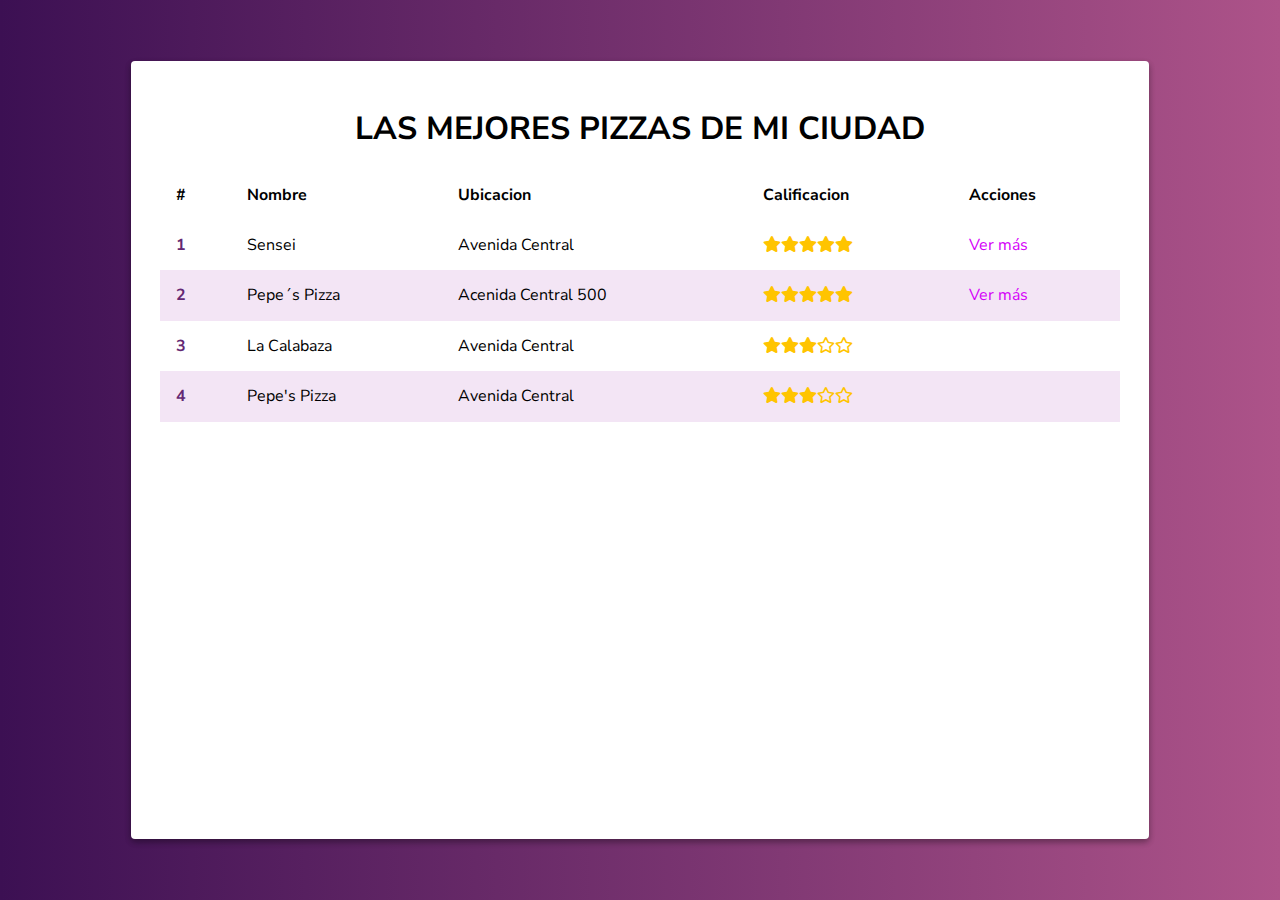
<file: index.htm>
<!DOCTYPE html>
<html lang="en">
<head>
    <meta charset="UTF-8">
    <meta http-equiv="X-UA-Compatible" content="IE=edge">
    <meta name="viewport" content="width=device-width, initial-scale=1.0">
    <link rel="preconnect" href="https://fonts.gstatic.com">
    <link href="https://fonts.googleapis.com/css2?family=Nunito+Sans:wght@300;400;700&family=Nunito:wght@200;300&display=swap" rel="stylesheet">
    <link rel="stylesheet" href="./assets/css/normalize.css">
    <link rel="stylesheet" href="./assets/css/main.css">
    <link rel="stylesheet" href="./fontawesome-free-5.15.3-web/css/all.css">
    <link rel="stylesheet" href="./assets/css/animate.css">
    <title>Las mejores pizzerias de mi ciudad</title>
</head>
<body>
    <div class="container">
        <div class="content animate__animated animate__fadeInDown">
            <header>
                <h1 class="titulo">Las mejores pizzas de mi ciudad</h1>
            </header>
            <table class="table">
                <thead>
                    <th>#</th>
                    <th>Nombre</th>
                    <th>Ubicacion</th>
                    <th>Calificacion</th>
                    <th>Acciones</th>
                </thead>
                <tbody>
                    <tr>
                        <td>1</td>
                        <td>Sensei</td>
                        <td>Avenida Central</td>
                        <td><i class="fas fa-star"></i><i class="fas fa-star"></i><i class="fas fa-star"></i><i class="fas fa-star"></i><i class="fas fa-star"></i></td>
                        <td><a href="./restaurantes/sensei.htm">Ver más</a></td>
                    </tr>
                    <tr>
                        <td>2</td>
                        <td>Pepe´s Pizza</td>
                        <td>Acenida Central 500</td>
                        <td><i class="fas fa-star"></i><i class="fas fa-star"></i><i class="fas fa-star"></i><i class="fas fa-star"></i><i class="fas fa-star"></i></td>
                        <td><a href="./restaurantes/sensei.htm">Ver más</a></td>
                    </tr>
                    <tr>
                        <td>3</td>
                        <td>La Calabaza</td>
                        <td>Avenida Central</td>
                        <td><i class="fas fa-star"></i><i class="fas fa-star"></i><i class="fas fa-star"></i><i class="far fa-star"></i></i><i class="far fa-star"></i></td>
                        <td></td>
                    </tr>
                    <tr>
                        <td>4</td>
                        <td>Pepe's Pizza</td>
                        <td>Avenida Central</td>
                        <td><i class="fas fa-star"></i><i class="fas fa-star"></i><i class="fas fa-star"></i><i class="far fa-star"></i><i class="far fa-star"></i></td>
                        <td></td>
                    </tr>
                </tbody>
            </table>
        </div>
    </div>
    <script src="./assets/javascript/main.js" type="text/javascript">
    </script>
</body>
</html>
</file>
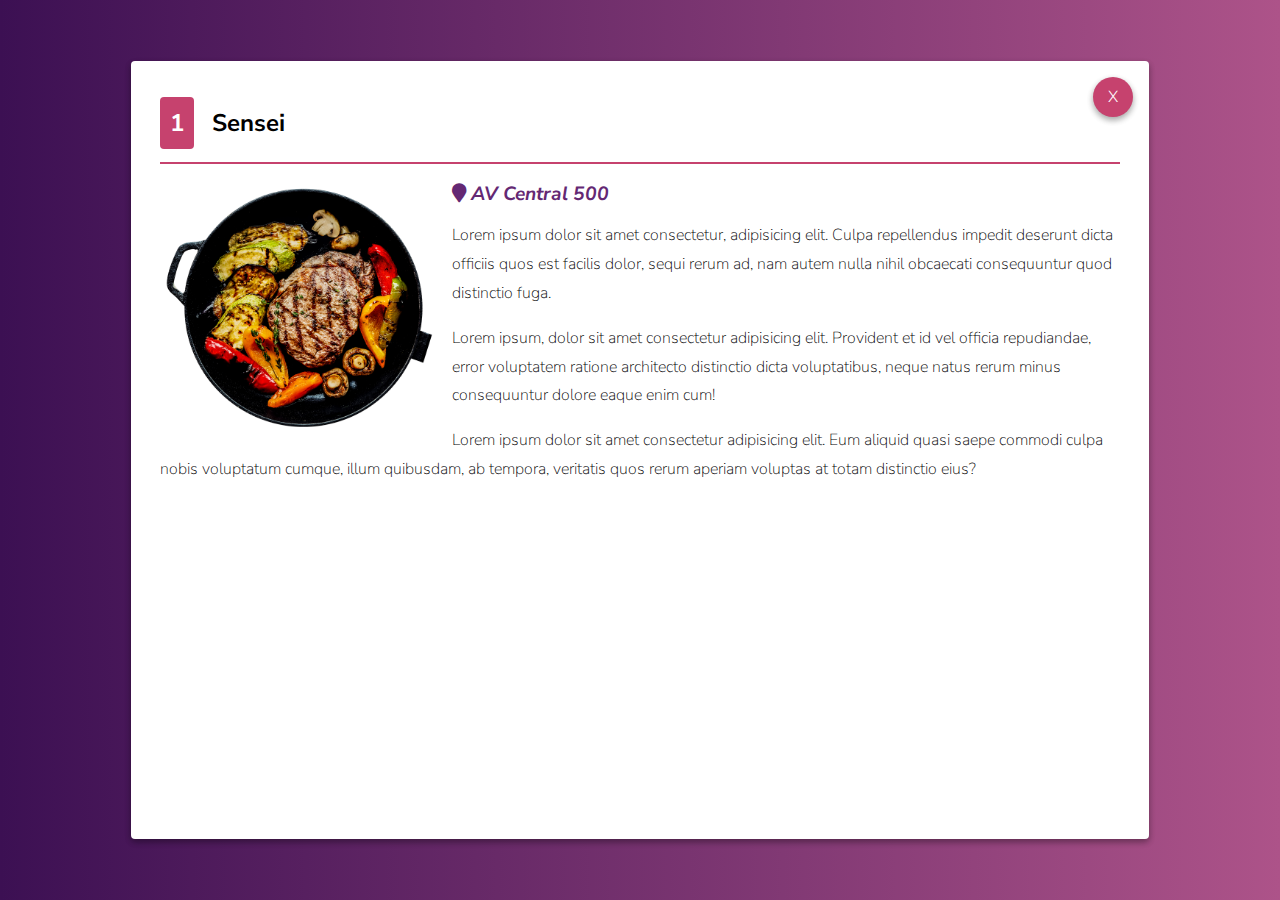
<file: restaurantes/sensei.htm>
<!DOCTYPE html>
<html lang="en">
  <head>
    <meta charset="UTF-8" />
    <meta http-equiv="X-UA-Compatible" content="IE=edge" />
    <meta name="viewport" content="width=device-width, initial-scale=1.0" />
    <link href="https://fonts.googleapis.com/css2?family=Nunito+Sans:wght@300;400;700&family=Nunito:wght@200;300&display=swap" rel="stylesheet">
    <link rel="stylesheet" href="../assets/css/normalize.css">
    <link rel="stylesheet" href="../assets/css/main.css" />
    <link rel="stylesheet" href="../fontawesome-free-5.15.3-web/css/all.css" />
    <link rel="stylesheet" href="../assets/css/animate.css">
    <title>Pizeria Sensei</title>
  </head>
  <body>
    <div class="container">
        <div class="content animate__animated animate__fadeInDown">
          <div class="actions">
            <a href="../index.htm" class="close"><span>X</span></a>
          </div>
            <header>
                <h2 class="title-item">
                  <span class="position">1</span>
                  Sensei
                </h2>
            </header>
            <section>
                <img src="../assets/img/sensei.png" alt="steak meat" class="main-image">
                  <div class="text">
                    <address class="address">
                        <i class="fas fa-map-marker"></i>
                        AV Central 500
                      </address>
                  </div>
                  <p class="paragraph">
                    Lorem ipsum dolor sit amet consectetur, adipisicing elit. Culpa
                    repellendus impedit deserunt dicta officiis quos est facilis dolor,
                    sequi rerum ad, nam autem nulla nihil obcaecati consequuntur quod
                    distinctio fuga.
                  </p>
                  <p class="paragraph">
                    Lorem ipsum, dolor sit amet consectetur adipisicing elit. Provident et
                    id vel officia repudiandae, error voluptatem ratione architecto
                    distinctio dicta voluptatibus, neque natus rerum minus consequuntur
                    dolore eaque enim cum!
                  </p>
                  <p class="paragraph">
                    Lorem ipsum dolor sit amet consectetur adipisicing elit. Eum aliquid
                    quasi saepe commodi culpa nobis voluptatum cumque, illum quibusdam, ab
                    tempora, veritatis quos rerum aperiam voluptas at totam distinctio
                    eius?
                  </p>
            </section>           
        </div>
    </div>
  </body>
</html>
</file>
<file: assets/css/main.css>
/*
Rosa: #C6426E
Morado: #642b73
Negro: #999
Gris: #f5f5f5
Rosa: #d500f9
*/

html{
font-family: 'Nunito', sans-serif;
font-family: 'Nunito Sans', sans-serif;
}

a{
    text-decoration: none;
    color: #d500f9;
}

img{
    max-width: 100%;
}

a:hover{
    opacity: 0.8;
}

/* a:visited{

} */

a:active{
    background: #ffc400;
}

.titulo{
    text-transform:uppercase;
    text-align: center;
}

.paragraph{
    line-height: 1.8em;
    font-weight:200;
}

.container{
background: #ad5389;  /* fallback for old browsers */
background: -webkit-linear-gradient(to right, #3c1053, #ad5389);  /* Chrome 10-25, Safari 5.1-6 */
background: linear-gradient(to right, #3c1053, #ad5389); /* W3C, IE 10+/ Edge, Firefox 16+, Chrome 26+, Opera 12+, Safari 7+ */
height: 100vh;
display: flex;
align-items: center;
justify-content: center;
}

.content{
    max-width: 960px;
    max-height: 80vh;
    width: 100%;
    height: 100%;
    background-color: white;
    /* box-shadow: diferenciaHorizontal diferenciaVertical desenfoque amplitud color; */
    /*diferenciaHorizontal diferenciaVertical color siempre son obligatorios */
    /* box-shadow: 3px 3px 20px 10px #000; */
    box-shadow: 0 3px 6px rgba(0, 0, 0, 0.16), 0 3px 6px rgba(0, 0, 0, 0.23);
    border-radius: 4px;
    position: relative;
    overflow: scroll;
}

.content{
    padding: 1em;
}
td{
    display:block;
    width: 100%;
}

td:nth-of-type(1){
    font-size: 1.5em;
    font-weight: bold;
    color: #642873;
}

th{
    display: none;
}

.actions{
    position: absolute;
    top: 1em;
    right: 1em;
}

.close{
    height: 40px;
    width: 40px;
    color: white;
    border-radius: 50%;
    background-color: #C6426E;
    display:inline-block;
    box-shadow: 0 3px 6px rgba(0, 0, 0, 0.16), 0 3px 6px rgba(0, 0, 0, 0.23);
    font-weight: 300;
    cursor: pointer;
    display: flex; 
    align-items: center;
    justify-content: center;

    
}


.table{
    width: 100%;     
    border-spacing: 0;
}

.table td, table th{
    padding: 1em;
    text-align: left;

}

.table tr:nth-child(even){background-color: #f3e5f5;}

.fa-star {
    color: #ffc400;
}

.title-item{
    /* border-bottom-style: solid;
    border-width: 2px;
    border-color: #C6426E; */
    /*La linea de abajo hace lo mismo que arriba, esto es llamada Shorthand Properties*/
    border-bottom: solid 2px #C6426E;
    padding-bottom: 1em;
}

.address{
    font-weight: bold;
    color: #642873;
    font-size: 1.2em;
}

.main-image{
    float: left;
    margin-right: 1em;
    height: 250px;
}

.position{
    background-color: #C6426E;
    color:white;
    /*padding: 1em 2em 3em 4em; (arriba derecha abajo izquierda, commo la manecillas del reloj)*/
    padding: 10px;
    /* border-top-left-radius: 2em;
    border-bottom-right-radius: 2em;
    border-bottom-left-radius: 2em;
    border-top-right-radius: 2em; */
    border-radius: 4px;
    margin-right: 0.5em;
}

@media (min-width:900px) {
    th{
        display: table-cell;
    }
    td{
        width: auto;
        display: table-cell;
    }
    td:nth-of-type(1){
        font-size: 1em;
    }
    .content{
        padding: 1.8em;
    }
}

@media (min-hight: 550px){
    .content{
        height: 500px;
    }
}
</file>
